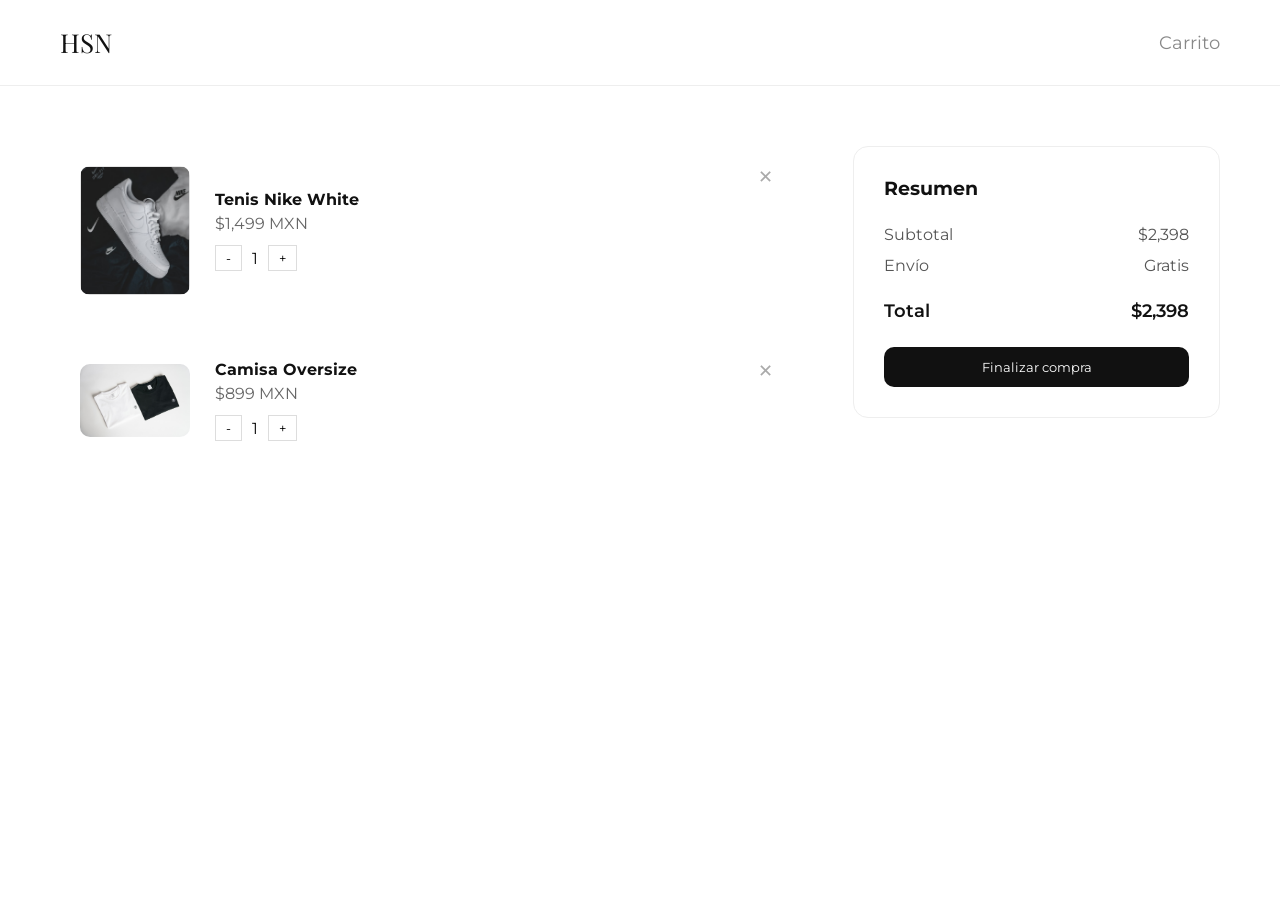
<file: Landing Page/carrito.html>
<!DOCTYPE html>
<html lang="es">
<head>
  <meta charset="UTF-8">
  <title>Carrito | HSN SHOP</title>
  <link rel="stylesheet" href="carrito.css">
  <link href="https://fonts.googleapis.com/css2?family=Playfair+Display:wght@500;700&family=Montserrat:wght@300;400;600&display=swap" rel="stylesheet">
</head>
<body>

<header class="header">
  <a href="index.html" class="logo">HSN</a>
  <span class="carrito-title">Carrito</span>
</header>

<section class="carrito-container">

  <!-- PRODUCTOS -->
  <div class="carrito-productos">

    <div class="carrito-item">
      <img src="Tenis.png">
      <div class="info">
        <h3>Tenis Nike White</h3>
        <p>$1,499 MXN</p>

        <div class="cantidad">
          <button>-</button>
          <span>1</span>
          <button>+</button>
        </div>
      </div>

      <button class="eliminar">✕</button>
    </div>

    <div class="carrito-item">
      <img src="Camisa.png">
      <div class="info">
        <h3>Camisa Oversize</h3>
        <p>$899 MXN</p>

        <div class="cantidad">
          <button>-</button>
          <span>1</span>
          <button>+</button>
        </div>
      </div>

      <button class="eliminar">✕</button>
    </div>

  </div>

  <!-- RESUMEN -->
  <div class="carrito-resumen">
    <h3>Resumen</h3>

    <div class="fila">
      <span>Subtotal</span>
      <span>$2,398</span>
    </div>

    <div class="fila">
      <span>Envío</span>
      <span>Gratis</span>
    </div>

    <div class="total">
      <span>Total</span>
      <span>$2,398</span>
    </div>

    <button class="btn-checkout">Finalizar compra</button>
  </div>

</section>

</body>
</html>
</file>
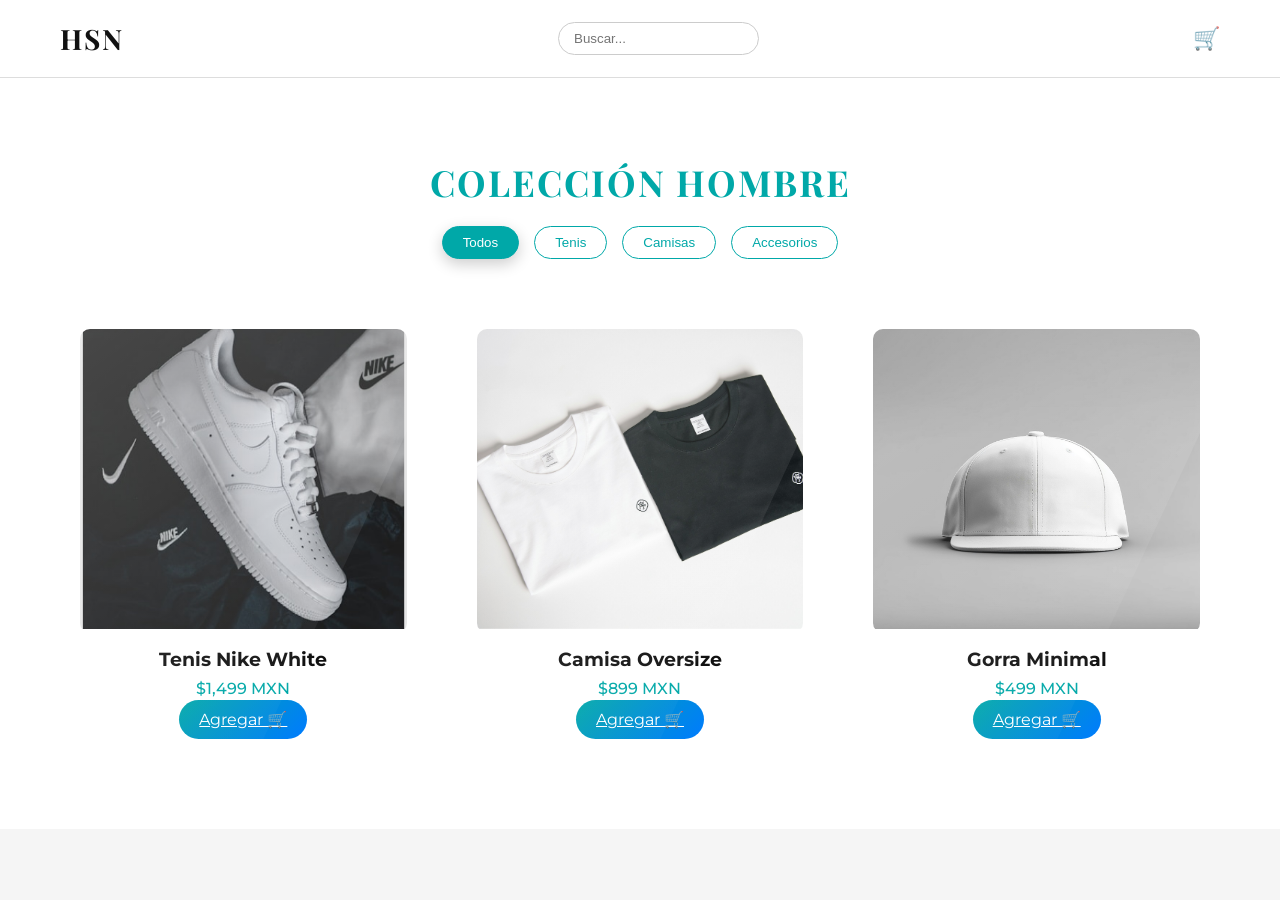
<file: Landing Page/Hombre.html>
<!DOCTYPE html>
<html lang="es">
<head>
  <meta charset="UTF-8">
  <title>HSN SHOP</title>
  <link rel="stylesheet" href="styles.css">
  <link href="https://fonts.googleapis.com/css2?family=Playfair+Display:wght@500;700&family=Montserrat:wght@300;400;600&display=swap" rel="stylesheet">
</head>
<body>

<!-- HEADER -->
<header class="header">
  <a href="index.html" class="logo">HSN</a>

  <div class="search-box">
    <input type="text" placeholder="Buscar...">
  </div>

  <!-- 🛒 ICONO CARRITO -->
  <a href="carrito.html" class="carrito-icono">🛒</a>
</header>

<!-- SECCIÓN PRODUCTOS HOMBRE -->
<section class="productos-hombre">

  <div class="productos-header">
    <h2>COLECCIÓN HOMBRE</h2>

    <div class="filtros">
      <button class="filtro active">Todos</button>
      <button class="filtro">Tenis</button>
      <button class="filtro">Camisas</button>
      <button class="filtro">Accesorios</button>
    </div>
  </div>

  <div class="productos-grid">

    <div class="producto">
      <div class="producto-img">
        <img src="Tenis.png">
      </div>
      <div class="producto-info">
        <h3>Tenis Nike White</h3>
        <p>$1,499 MXN</p>
        <a href="carrito.html" class="btn-producto">Agregar 🛒</a>
      </div>
    </div>

    <div class="producto">
      <div class="producto-img">
        <img src="Camisa.png">
      </div>
      <div class="producto-info">
        <h3>Camisa Oversize</h3>
        <p>$899 MXN</p>
        <a href="carrito.html" class="btn-producto">Agregar 🛒</a>
      </div>
    </div>

    <div class="producto">
      <div class="producto-img">
        <img src="Gorra.png">
      </div>
      <div class="producto-info">
        <h3>Gorra Minimal</h3>
        <p>$499 MXN</p>
        <a href="carrito.html" class="btn-producto">Agregar 🛒</a>
      </div>
    </div>

  </div>
</section>

</body>
</html>
</file>
<file: Landing Page/carrito.css>
/* RESET */
* {
  margin: 0;
  padding: 0;
  box-sizing: border-box;
  font-family: 'Montserrat', sans-serif;
}

body {
  background: #ffffff;
  color: #111;
}

/* HEADER */
.header {
  display: flex;
  justify-content: space-between;
  align-items: center;
  padding: 25px 60px;
  border-bottom: 1px solid #eee;
}

.logo {
  font-family: 'Playfair Display', serif;
  font-size: 26px;
  text-decoration: none;
  color: #111;
}

.carrito-title {
  font-size: 18px;
  color: #888;
}

/* CONTENEDOR */
.carrito-container {
  display: grid;
  grid-template-columns: 2fr 1fr;
  gap: 60px;
  padding: 60px;
}

/* PRODUCTOS */
.carrito-productos {
  display: flex;
  flex-direction: column;
  gap: 25px;
}

/* ITEM */
.carrito-item {
  display: flex;
  align-items: center;
  padding: 20px;
  border-radius: 15px;
  transition: 0.3s;
  position: relative;
}

/* HOVER SUAVE */
.carrito-item:hover {
  background: #fafafa;
  transform: translateY(-3px);
}

/* IMAGEN */
.carrito-item img {
  width: 110px;
  border-radius: 10px;
  transition: 0.4s;
}

.carrito-item:hover img {
  transform: scale(1.05);
}

/* INFO */
.info {
  flex: 1;
  margin-left: 25px;
}

.info h3 {
  font-size: 16px;
  margin-bottom: 5px;
}

.info p {
  color: #666;
  margin-bottom: 12px;
}

/* CANTIDAD */
.cantidad {
  display: flex;
  align-items: center;
  gap: 10px;
}

.cantidad button {
  border: 1px solid #ddd;
  background: white;
  padding: 4px 10px;
  cursor: pointer;
  transition: 0.2s;
}

.cantidad button:hover {
  background: #111;
  color: white;
}

/* ELIMINAR */
.eliminar {
  position: absolute;
  right: 20px;
  top: 20px;
  border: none;
  background: transparent;
  font-size: 18px;
  color: #aaa;
  cursor: pointer;
  transition: 0.3s;
}

.eliminar:hover {
  color: #ff4d4d;
  transform: scale(1.2);
}

/* RESUMEN */
.carrito-resumen {
  padding: 30px;
  border-radius: 15px;
  border: 1px solid #eee;
  height: fit-content;
  transition: 0.3s;
}

/* HOVER TARJETA */
.carrito-resumen:hover {
  box-shadow: 0 10px 30px rgba(0,0,0,0.05);
}

.carrito-resumen h3 {
  margin-bottom: 25px;
}

/* FILAS */
.fila {
  display: flex;
  justify-content: space-between;
  margin-bottom: 12px;
  color: #555;
}

/* TOTAL */
.total {
  display: flex;
  justify-content: space-between;
  margin: 25px 0;
  font-size: 18px;
  font-weight: 600;
}

/* BOTÓN */
.btn-checkout {
  width: 100%;
  padding: 12px;
  border: none;
  background: #111;
  color: white;
  cursor: pointer;
  transition: 0.3s;
  border-radius: 10px;
}

/* EFECTO BOTÓN PRO */
.btn-checkout:hover {
  transform: translateY(-2px);
  box-shadow: 0 8px 20px rgba(0,0,0,0.15);
}

/* CLICK */
.btn-checkout:active {
  transform: scale(0.97);
}

/* ANIMACIÓN ENTRADA */
.carrito-item {
  opacity: 0;
  transform: translateY(20px);
  animation: fadeUp 0.5s forwards;
}

.carrito-item:nth-child(1) { animation-delay: 0.1s; }
.carrito-item:nth-child(2) { animation-delay: 0.2s; }

@keyframes fadeUp {
  to {
    opacity: 1;
    transform: translateY(0);
  }
}

/* RESPONSIVE */
@media (max-width: 900px) {
  .carrito-container {
    grid-template-columns: 1fr;
  }
}
</file>
<file: Landing Page/styles.css>
* {
  margin: 0;
  padding: 0;
  box-sizing: border-box;
}

body {
  font-family: 'Montserrat', sans-serif;
  background: #f5f5f5;
  color: #222;
}

.logo {
  font-family: 'Playfair Display', serif;
  font-size: 30px;
  font-weight: 700;
  text-decoration: none;
  color: #111;
  letter-spacing: 2px;
  transition: all 0.3s ease;
  display: inline-block;
}

.logo:hover {
  transform: scale(1.05);
  opacity: 0.85;
}

/* HEADER */
.header {
  display: flex;
  justify-content: space-between;
  align-items: center;
  padding: 20px 60px;
  background: #fff;
  border-bottom: 1px solid #ddd;
}

.logo {
  font-family: 'Playfair Display', serif;
  font-size: 28px;
  font-weight: bold;
}

.search-box input {
  padding: 8px 15px;
  border-radius: 20px;
  border: 1px solid #ccc;
  outline: none;
}

.profile {
  font-size: 14px;
  cursor: pointer;
}

/* TITULO */
.main-title {
  text-align: center;
  padding: 30px 0;
}

.main-title h1 {
  font-family: 'Playfair Display', serif;
  font-size: 48px;
  letter-spacing: 2px;
  color: #2f4f4f;
}

/* CATEGORÍAS */
.categorias {
  display: flex;
  width: 100%;
}

.categoria {
  position: relative;
  width: 50%;
  height: 500px; /* antes 400px */
  overflow: hidden;
  cursor: pointer;
}

.categoria img {
  width: 100%;
  height: 100%;
  object-fit: cover;
  object-position: center;
  transition: transform 0.6s ease;
}

.categoria:hover img {
  transform: scale(1.05); /* menos zoom */
}

.overlay {
  position: absolute;
  top: 50%;
  left: 50%;
  transform: translate(-50%, -50%);
  color: white;
  font-size: 32px;
  font-weight: 600;
  letter-spacing: 2px;
}

/*Seccion */
.info {
  display: flex;
  justify-content: space-between;
  align-items: center;
  padding: 100px 100px;
  background: #fff;
  gap: 23px; /* espacio exacto entre texto e imágenes */
}

/* TEXTO */
.info-text {
  width: 30%;
}

.info-text h2 {
  font-size: 40px;
  margin-bottom: 20px;
}

.info-text p {
  line-height: 1.7;
  color: #555;
  text-align: justify; /* texto justificado */
}

/* CONTENEDOR IMÁGENES */
.info-images {
  position: relative;
  width: 40%;
  height: 480px; /* espacio controlado */
}

/* IMAGEN GRANDE (derecha) */
.img-large {
  position: absolute;
  right: 0;
  top: 0;
  width: 320px;
  height: 420px;
  object-fit: cover;
  border-radius: 6px;
  box-shadow: 0 10px 25px rgba(0,0,0,0.15);
}

/* IMAGEN PEQUEÑA (izquierda abajo) */
.img-small {
  position: absolute;
  left: 0;
  bottom: 0;
  width: 260px;
  height: 330px;
  object-fit: cover;
  border-radius: 6px;
  box-shadow: 0 10px 25px rgba(0,0,0,0.15);
}

/* FOOTER */

.footer {
  background: #f3f3f3;
  padding: 60px 80px;
  border-radius: 20px 20px 0 0;
}

.footer-container {
  display: flex;
  justify-content: space-between;
  align-items: center;
  gap: 40px;
}

/* IZQUIERDA */
.footer-left {
  width: 35%;
}

.footer-left h2 {
  font-size: 28px;
  margin-bottom: 15px;
}

.footer-left p {
  color: #555;
  margin-bottom: 20px;
  line-height: 1.5;
}

.small-text {
  font-size: 14px;
  margin-top: 25px;
}

/* BOTONES */
.btn-dark {
  background: #1c1f26;
  color: white;
  border: none;
  padding: 12px 20px;
  margin-bottom: 15px;
  cursor: pointer;
  font-size: 14px;
  display: inline-flex;
  align-items: center;
  gap: 10px;
  transition: all 0.3s ease;
}

.btn-dark:hover {
  background: #333;
  transform: translateX(5px);
}

/* CENTRO */
.footer-center img {
  width: 250px;
  border-radius: 10px;
}

/* DERECHA */
.footer-right {
  width: 30%;
}

.footer-right h3 {
  margin-bottom: 10px;
}

.footer-right p {
  color: #555;
  line-height: 1.5;
  margin-bottom: 30px;
}

/* REDES */
.icons {
  display: flex;
  gap: 15px;
}

.icons a {
  background: #1c1f26;
  color: white;
  width: 35px;
  height: 35px;
  display: flex;
  align-items: center;
  justify-content: center;
  text-decoration: none;
  border-radius: 5px;
  transition: 0.3s;
}

.icons a:hover {
  background: #555;
  transform: scale(1.1);
}

/* RESPONSIVE */
@media (max-width: 900px) {
  .footer-container {
    flex-direction: column;
    text-align: center;
  }

  .footer-left,
  .footer-right {
    width: 100%;
  }

  .footer-center img {
    margin: 20px 0;
  }

  .icons {
    justify-content: center;
  }
}

/* =========================
   VARIABLES (MISMO ESTILO BASE)
========================= */

.carrito-icono {
  font-size: 22px;
  text-decoration: none;
  color: var(--text);
  transition: 0.3s;
}

.carrito-icono:hover {
  transform: scale(1.2);
  color: var(--color-principal);
}

.profile {
  text-decoration: none;
  color: white;
  padding: 8px 15px;
  border-radius: 20px;
  background: #00f5d4;
  color: black;
  font-weight: bold;
  transition: 0.3s;
}

.profile:hover {
  transform: scale(1.1);
  background: #0ff;
}

/* 👔 HOMBRE */
.productos-hombre {
  --color-principal: #00a8a8;   /* más elegante, menos neón */
  --color-secundario: #007bff;

  --bg: #ffffff;               /* 🔥 fondo blanco igual */
  --card: #ffffff;
  --text: #111;

  --border: #eaeaea;
  --hover: rgba(0, 168, 168, 0.15);
}

/* 💕 MUJER */
.productos-mujer {
  --color-principal: #d63384;
  --color-secundario: #ff4da6;

  --bg: #ffffff;               /* 🔥 mismo fondo blanco */
  --card: #ffffff;
  --text: #111;

  --border: #eaeaea;
  --hover: rgba(214, 51, 132, 0.15);
}

/* =========================
   SECCIÓN GENERAL (MISMO DISEÑO)
========================= */

.productos-hombre,
.productos-mujer {
  padding: 80px 60px;
  background: var(--bg);
}

/* HEADER */
.productos-header {
  text-align: center;
  margin-bottom: 50px;
}

.productos-header h2 {
  font-family: 'Playfair Display', serif;
  font-size: 36px;
  letter-spacing: 2px;
  margin-bottom: 20px;
  color: var(--color-principal);
}

/* FILTROS */
.filtros,
.filtros-mujer {
  display: flex;
  justify-content: center;
  gap: 15px;
}

.filtro,
.filtro-m {
  padding: 8px 20px;
  border-radius: 20px;
  border: 1px solid var(--color-principal);
  background: transparent;
  color: var(--color-principal);
  cursor: pointer;
  transition: 0.3s;
}

.filtro:hover,
.filtro.active,
.filtro-m:hover,
.filtro-m.active {
  background: var(--color-principal);
  color: #fff;
  box-shadow: 0 5px 15px rgba(0,0,0,0.2);
}

/* GRID */
.productos-grid,
.productos-grid-mujer {
  display: grid;
  grid-template-columns: repeat(auto-fit, minmax(220px, 1fr));
  gap: 30px;
}

/* CARD */
.producto,
.producto-m {
  background: var(--card);
  border-radius: 15px;
  overflow: hidden;
  padding: 20px;
  transition: 0.4s;
  cursor: pointer;
}

/* HOVER */
.producto:hover,
.producto-m:hover {
  transform: translateY(-10px) scale(1.02);
  box-shadow: 0 15px 35px rgba(0,0,0,0.2);
}

/* IMAGEN */
.producto-img,
.producto-img-m {
  overflow: hidden;
  border-radius: 10px;
}

.producto-img img,
.producto-img-m img {
  width: 100%;
  height: 300px;
  object-fit: cover;
  transition: 0.5s;
}

.producto:hover img,
.producto-m:hover img {
  transform: scale(1.08);
}

/* INFO */
.producto-info,
.producto-info-m {
  margin-top: 15px;
  text-align: center;
}

.producto-info h3,
.producto-info-m h3 {
  margin-bottom: 8px;
  color: var(--text);
}

.producto-info p,
.producto-info-m p {
  margin-bottom: 12px;
  color: var(--color-principal);
  font-weight: 500;
}

/* BOTÓN */
.btn-producto,
.btn-producto-m {
  padding: 10px 20px;
  border-radius: 25px;
  border: none;
  background: linear-gradient(135deg, var(--color-principal), var(--color-secundario));
  color: white;
  cursor: pointer;
  transition: 0.3s;
}

.btn-producto:hover,
.btn-producto-m:hover {
  transform: scale(1.08);
  box-shadow: 0 8px 20px rgba(0,0,0,0.3);
}

/* ANIMACIÓN */
.producto,
.producto-m {
  opacity: 0;
  transform: translateY(20px);
  animation: fadeUp 0.6s forwards;
}

.producto:nth-child(1),
.producto-m:nth-child(1) { animation-delay: 0.1s; }

.producto:nth-child(2),
.producto-m:nth-child(2) { animation-delay: 0.2s; }

.producto:nth-child(3),
.producto-m:nth-child(3) { animation-delay: 0.3s; }

@keyframes fadeUp {
  to {
    opacity: 1;
    transform: translateY(0);
  }
}

/* RESPONSIVE */
@media (max-width: 900px) {
  .productos-grid,
  .productos-grid-mujer {
    grid-template-columns: repeat(2, 1fr);
  }
}

@media (max-width: 600px) {
  .productos-grid,
  .productos-grid-mujer {
    grid-template-columns: 1fr;
  }
}

/* =========================
   EFECTO BRILLO EN TARJETAS
========================= */

.producto,
.producto-m {
  position: relative;
  overflow: hidden;
}

.producto::before,
.producto-m::before {
  content: "";
  position: absolute;
  top: -100%;
  left: -100%;
  width: 200%;
  height: 200%;
  background: linear-gradient(
    120deg,
    transparent,
    rgba(255,255,255,0.2),
    transparent
  );
  transform: rotate(25deg);
  transition: 0.6s;
}

.producto:hover::before,
.producto-m:hover::before {
  top: 100%;
  left: 100%;
}


/* =========================
   EFECTO BLUR SUAVE EN IMAGEN
========================= */

.producto:hover .producto-img img,
.producto-m:hover .producto-img-m img {
  filter: brightness(0.8) blur(1px);
}




/* =========================
   BOTÓN CON EFECTO PULSO
========================= */

.btn-producto:hover,
.btn-producto-m:hover {
  animation: pulse 0.6s ease;
}

@keyframes pulse {
  0% { transform: scale(1); }
  50% { transform: scale(1.15); }
  100% { transform: scale(1.08); }
}


/* =========================
   FILTROS CON ANIMACIÓN
========================= */

.filtro,
.filtro-m {
  position: relative;
  overflow: hidden;
}

.filtro::after,
.filtro-m::after {
  content: "";
  position: absolute;
  width: 0%;
  height: 100%;
  left: 0;
  top: 0;
  background: rgba(255,255,255,0.2);
  transition: 0.4s;
}

.filtro:hover::after,
.filtro-m:hover::after {
  width: 100%;
}


/* =========================
   EFECTO "CLICK" BOTÓN
========================= */

.btn-producto:active,
.btn-producto-m:active {
  transform: scale(0.95);
}


/* =========================
   ENTRADA MÁS SUAVE (MEJORADA)
========================= */

.producto,
.producto-m {
  opacity: 0;
  transform: translateY(30px) scale(0.95);
  animation: smoothFade 0.6s forwards;
}

@keyframes smoothFade {
  to {
    opacity: 1;
    transform: translateY(0) scale(1);
  }
}

/* SECCIÓN REDES SOCIALES */
.social-section {
  padding: 100px 10%;
  text-align: center;
  background: #f8f8f8;
}

.social-header h2 {
  font-family: 'Playfair Display', serif;
  font-size: 40px;
  margin-bottom: 15px;
}

.social-header p {
  max-width: 600px;
  margin: 0 auto 60px auto;
  color: #555;
  line-height: 1.6;
}

.social-grid {
  display: grid;
  grid-template-columns: repeat(auto-fit, minmax(250px, 1fr));
  gap: 40px;
}

.social-card {
  background: #fff;
  padding: 40px 30px;
  border-radius: 12px;
  box-shadow: 0 10px 25px rgba(0,0,0,0.05);
  transition: all 0.4s ease;
}

.social-card:hover {
  transform: translateY(-10px);
  box-shadow: 0 15px 35px rgba(0,0,0,0.1);
}

.social-card h3 {
  font-size: 22px;
  margin-bottom: 15px;
}

.social-card p {
  color: #666;
  font-size: 14px;
  margin-bottom: 25px;
}

.btn-social {
  padding: 12px 25px;
  border: none;
  background: #000;
  color: #fff;
  font-size: 14px;
  letter-spacing: 1px;
  cursor: pointer;
  transition: 0.3s ease;
  border-radius: 30px;
}

.btn-social:hover {
  background: #333;
}

.direccion iframe {
  box-shadow: 0px 4px 10px rgba(0,0,0,0.2);
}

/* BOTÓN WHATSAPP */
.whatsapp-float {
  position: fixed;
  bottom: 20px;
  left: 20px;
  background: #25D366;
  color: white;
  font-size: 22px;
  padding: 15px;
  border-radius: 50%;
  text-decoration: none;
  box-shadow: 0px 0px 10px rgba(0,0,0,0.3);
}

.whatsapp-float:hover {
  background: #1ebe5d;
}

/* BOTÓN BURBUJA */
#chat-toggle {
  position: fixed;
  bottom: 20px;
  right: 20px;
  background: black;
  color: white;
  font-size: 22px;
  padding: 15px;
  border-radius: 50%;
  cursor: pointer;
  box-shadow: 0px 0px 10px rgba(0,0,0,0.3);
}

/* CHAT OCULTO */
.chat-hidden {
  display: none;
}

/* BOTÓN BURBUJA */
#chat-toggle {
  position: fixed;
  bottom: 20px;
  right: 20px;
  background: black;
  color: white;
  font-size: 22px;
  padding: 15px;
  border-radius: 50%;
  cursor: pointer;
  box-shadow: 0px 0px 10px rgba(0,0,0,0.3);
  transition: transform 0.3s ease;
}

#chat-toggle:hover {
  transform: scale(1.1);
}

/* CHAT BASE */
#chat {
  position: fixed;
  bottom: 80px;
  right: 20px;
  width: 260px;
  background: white;
  border-radius: 12px;
  box-shadow: 0px 0px 10px rgba(0,0,0,0.2);
  overflow: hidden;

  /* ANIMACIÓN */
  opacity: 0;
  transform: translateY(20px) scale(0.95);
  pointer-events: none;
  transition: all 0.3s ease;
}

/* CHAT ACTIVO */
#chat.active {
  opacity: 1;
  transform: translateY(0) scale(1);
  pointer-events: auto;
}

/* HEADER */
#chat-header {
  background: black;
  color: white;
  padding: 10px;
  display: flex;
  justify-content: space-between;
  align-items: center;
}

/* BOTÓN CERRAR */
#chat-close {
  cursor: pointer;
  transition: transform 0.2s;
}

#chat-close:hover {
  transform: rotate(90deg);
}

/* BODY */
#chat-body {
  height: 150px;
  overflow-y: auto;
  padding: 10px;
  font-size: 14px;
}

/* INPUT */
.chat-input-area {
  display: flex;
}

#chat-input {
  width: 70%;
  padding: 8px;
  border: none;
  border-top: 1px solid #ccc;
}

.chat-input-area button {
  width: 30%;
  border: none;
  background: black;
  color: white;
  cursor: pointer;
  transition: background 0.2s;
}

.chat-input-area button:hover {
  background: #333;
}
</file>
